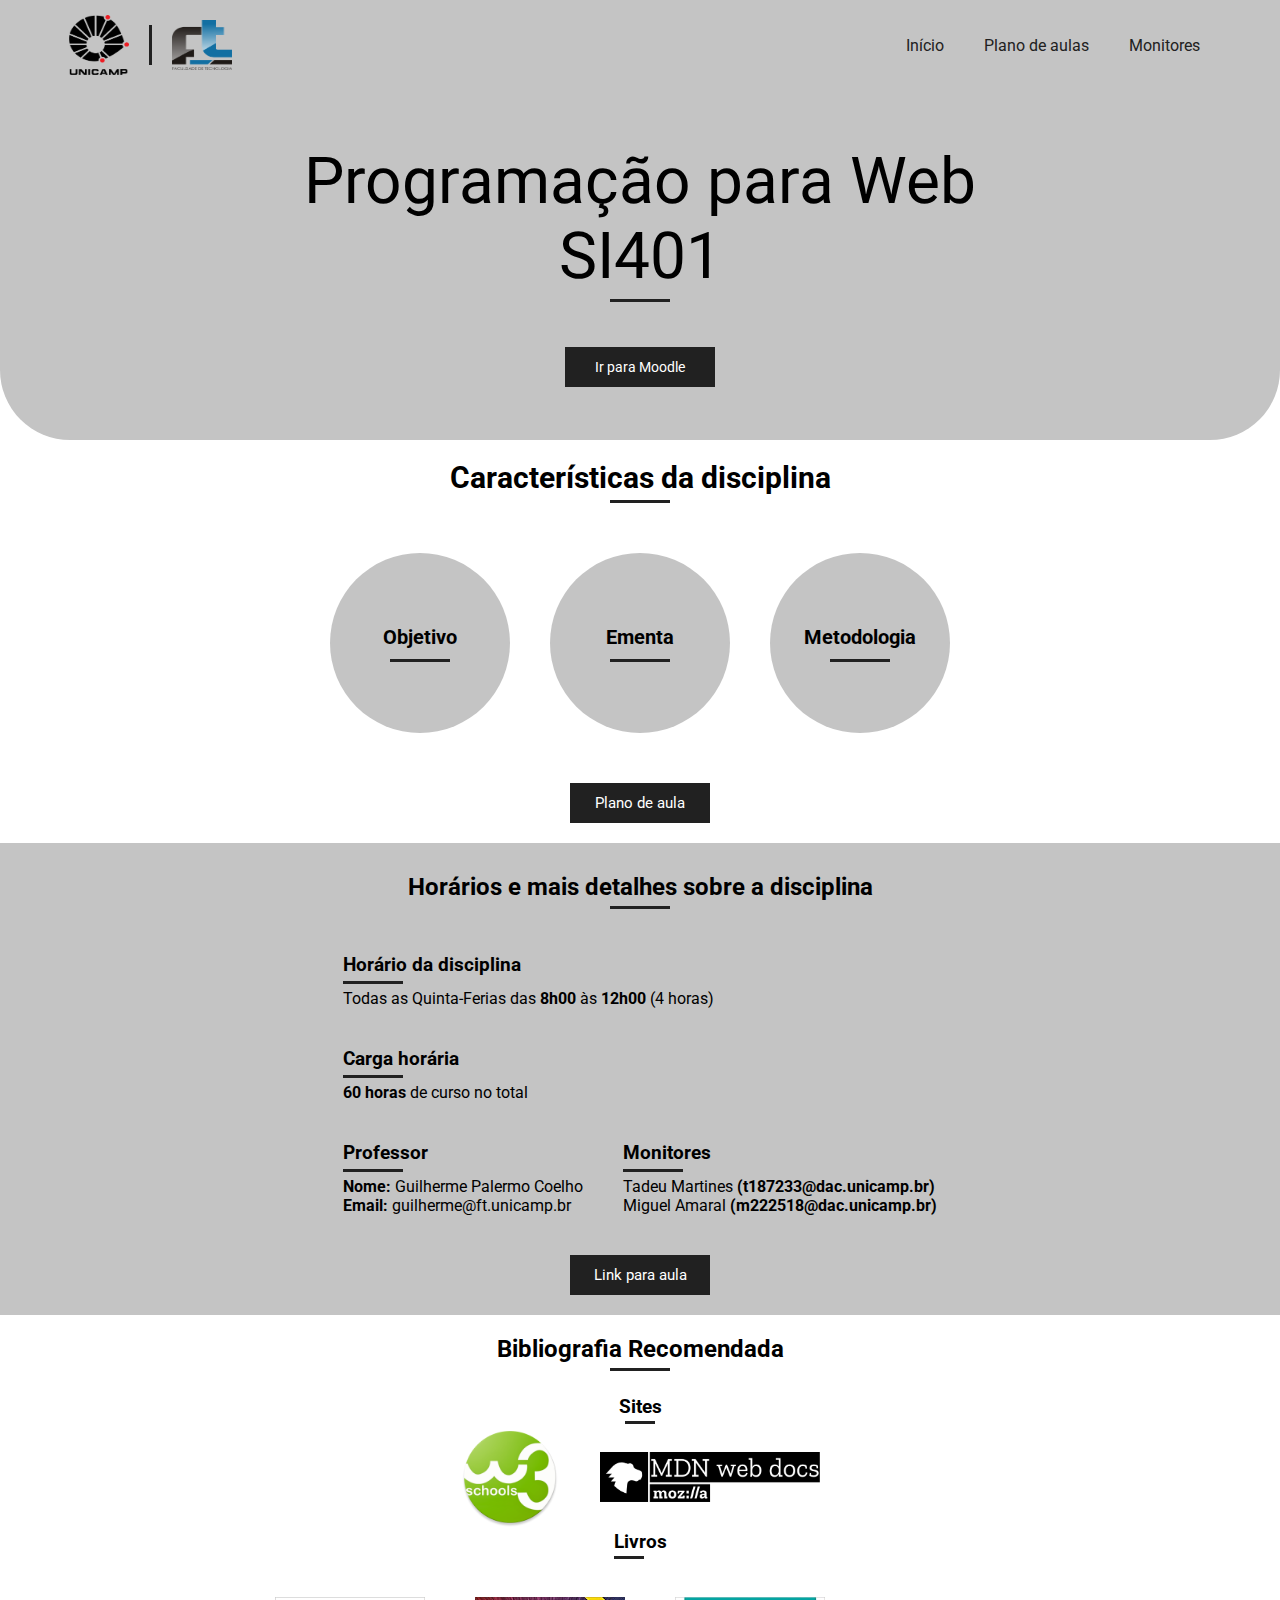
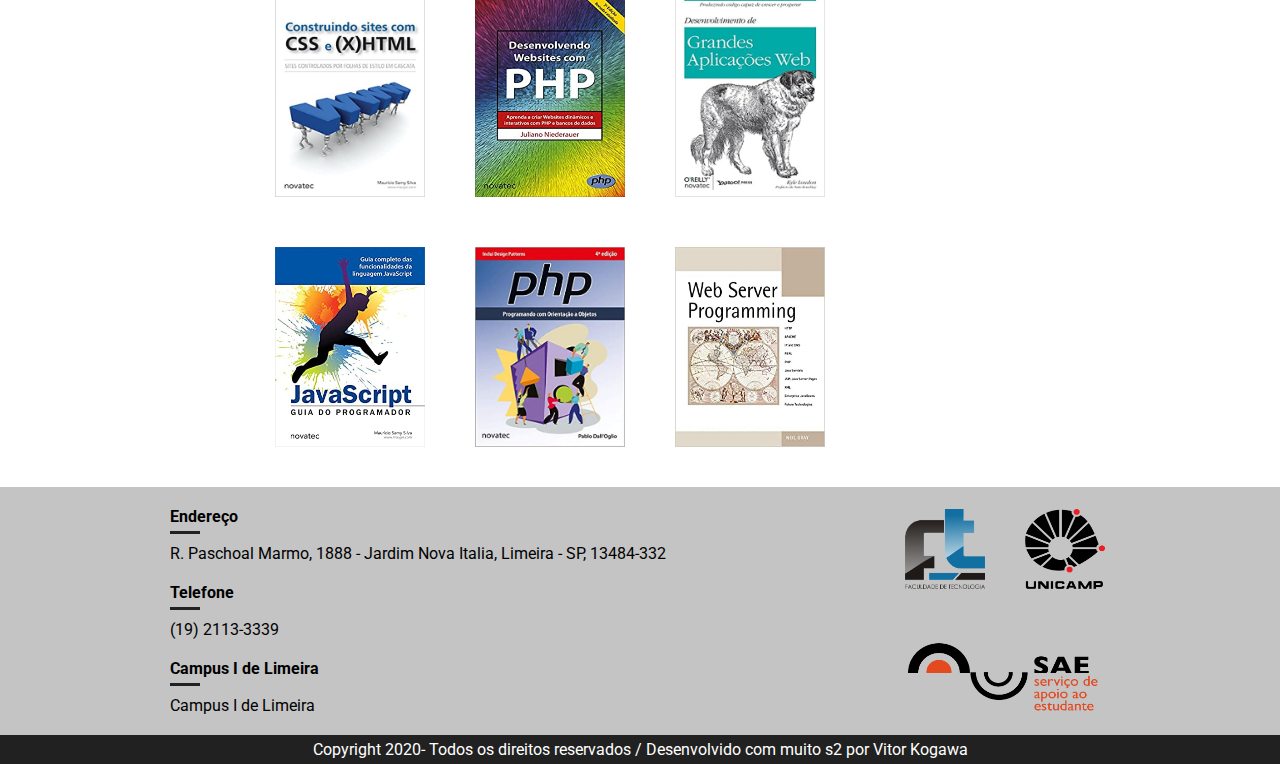
<file: html/index.html>
<!DOCTYPE html>
<html>
<head>
    <meta charset="UTF-8">
    <meta name="viewport" content="width=device-width, initial-scale=1.0">


    <link rel="stylesheet" href="../css/global_style.css" />
    <link rel="stylesheet" href="../css/index/main.css">
    <link rel="stylesheet" href="../css/header.css" />
    <link rel="stylesheet" href="../css/footer.css" />
    <link rel="stylesheet" href="../css/index/modal_topic.css">

    <title>Unicamp | Programação para web - SI401</title>
</head>
<body>
    <!-- HEADE - START -->
    <header>
        <div class="header-bar">
            <div class="logos">
                <img src="../assets/UNICAMP_logo.svg.png" alt="logo_unicamp" id="logo_unicamp">
                <div class="separator-logos"></div>
                <img src="../assets/logo_ft.png" alt="logo_unicamp_ft" id="logo_unicamp_ft">
            </div>
            <nav>
                <ul>
                    <li><a href="./index.html">Início</a></li>
                    <li><a href="./plano_de_ensino.html">Plano de aulas</a></li>
                    <li><a href="./monitores.html">Monitores</a></li>
                </ul>
            </nav>
        </div>
        <div class="header-painel">
            <p>Programação para Web</p>
            <p>SI401</p>
            <div class="separator"></div>
            <button>
                <a href="https://moodle.ggte.unicamp.br/">Ir para Moodle</a>
            </button>
        </div>
    </header>
    <!-- HEADER - END -->

    <!-- MAIN - START -->
    <main>
        <section class="discipline_features">
            <div class="title">
                <p>Características da disciplina</p>
                <div class="separator"></div>
            </div>
            <div id="topic_obj" class="topics">
                <div class="topic">
                    <p>Objetivo</p>
                    <div class="separator"></div>
                </div>
    
                <div id="topic_ementa" class="topic">
                    <p>Ementa</p>
                    <div class="separator"></div>
                </div>
    
                <div id="topic_metodologia" class="topic">
                    <p>Metodologia</p>
                    <div class="separator"></div>
                </div>
            </div>
            <button>
                <a href="#">Plano de aula</a>
            </button>
        </section>

            <!-- MODAL - OBJETIVOS - START -->
    
                <div id="modal_obj" class="modal-objetivos">
                    <h2>Objetivos dessa disciplina</h2>
                    Colocar em perspectiva a programação para Web. Capacitar o aluno a compreender as principais
                    linguagens de marcação e estilo. Capacitar o aluno a compreender e desenvolver scripts para execução em
                    navegadores. Capacitar o aluno a compreender e desenvolver scripts para execução em servidores web.
                    <button id="exit_obj">fechar modal</button>
                </div>

            <!-- MODAL - OBJETIVOS - END!!! -->

            <!-- MODAL - EMENTA - START -->
    
                <div id="modal_ementa" class="modal-ementa">
                    <h2>Ementa dessa disciplina</h2>
                    Elaboração de páginas web. Linguagens de marcação. Folhas de estilo. Javascript. Uso de linguagens de
                    programação para geração dinâmica de páginas web. Uso de servidores web para armazenamento de sites.
                    Atividades práticas de implementação de sistemas baseados nessas linguagens.
                    <button id="exit_ementa">fechar modal</button>
                </div>
        
            <!-- MODAL - EMENTA - END!!! -->

            <!-- MODAL - METODOLOGIA - START -->
    
                <div id="modal_metodologia" class="modal-metodologia">
                    <h2>Metodologia de ensino dessa disciplina</h2>
                    <ol>
                        <li>Aulas em vídeo sobre cada tópico;</li>
                        <li>Plantões para dúvidas no horário de aula (via Google Meet);</li>
                        <li>Exercícios práticos individuais de fixação;</li>
                        <li>Projeto em grupo</li>
                    </ol>
                    <button id="exit_metodologia">fechar modal</button>
                </div>

            <!-- MODAL - METODOLOGIA - END!!! -->


        <section class="discipline_schedules">
            <div class="title">
                <h2>Horários e mais detalhes sobre a disciplina</h2>
                <div class="separator"></div>
            </div>

            <div class="discipline_grid">
                <div class="horario-aula">
                    <div class="subtitle">
                        <h3>Horário da disciplina</h3>
                        <div class="separator"></div>
                    </div>
                    <p>Todas as Quinta-Ferias das <strong>8h00</strong> às <strong>12h00</strong> (4 horas)</p>
                </div>
                <div class="carga-horaria">
                    <div class="subtitle">
                        <h3>Carga horária</h3>
                        <div class="separator"></div>
                    </div>
                    <p><strong>60 horas</strong> de curso no total</p>
                </div>
                <div class="professor">
                    <div class="subtitle">
                        <h3>Professor</h3>
                        <div class="separator"></div>
                    </div>
                    <p><strong>Nome:</strong> Guilherme Palermo Coelho</p>
                    <p><strong>Email: </strong> guilherme@ft.unicamp.br</p>
                </div>
                <div class="monitores">
                    <div class="subtitle">
                        <h3>Monitores</h3>
                        <div class="separator"></div>
                    </div>
                    <p>Tadeu Martines <strong>(t187233@dac.unicamp.br)</strong></p>
                    <p>Miguel Amaral <strong>(m222518@dac.unicamp.br)</strong></p>
                </div>
            </div>

            <button>
                <a href="#!">Link para aula</a>
            </button>
        </section>

        <section class="bibliografia">
            <div class="title">
                <h2>Bibliografia Recomendada</h2>
                <div class="separator"></div>
            </div>
            <div class="sites">
                <div class="subtitle">
                    <h3>Sites</h3>
                    <div class="separator-sm"></div>
                </div>

                <div class="sites-painel">
                    <a href="https://www.w3schools.com/">
                        <img 
                            src="../assets/bibliografia/sites/w3s.png" 
                            alt="logo_w3s" 
                            class="w3s"
                        />
                    </a>
                    <a href="https://developer.mozilla.org/pt-BR/">                        
                        <img 
                            src="../assets/bibliografia/sites/mdn_developer_docs.png" 
                            alt="logo_mdn" 
                            class="mdn"
                        />
                    </a>
                </div>
            </div>

            <div class="books">
                <div class="subtitle">
                    <h3>Livros</h3>
                    <div class="separator-sm"></div>  
                </div>

                <div class="books-painel">
                    <img src="../assets/bibliografia/livros/construindo_sites_com_css_e_xhtml_novatec.jpg" alt="img">
                    <img src="../assets/bibliografia/livros/desenvolvendo_websites_com_php.jpg" alt="img">
                    <img src="../assets/bibliografia/livros/desenvolvimento_de_grandes_aplicacoes_web.jpg" alt="img">
                    <img src="../assets/bibliografia/livros/javascript_guia_do_programador.jpg" alt="img">
                    <img src="../assets/bibliografia/livros/php_orientado_a_objetos.jpg" alt="img">
                    <img src="../assets/bibliografia/livros/web_server_programming.jpg" alt="img">
                </div>
            </div>  
        </section>
    </main>

    <!-- MAIN - END -->

    <!-- FOOTER - START -->

    <footer>
        <div class="footer-data">
            <div class="subtitle">
                <p><strong>Endereço</strong></p>
                <div class="separator-sm"></div>
                <p>R. Paschoal Marmo, 1888 - Jardim Nova Italia, Limeira - SP, 13484-332</p>
            </div>
            <div class="subtitle">
                <p><strong>Telefone</strong></p>
                <div class="separator-sm"></div>
                <p>(19) 2113-3339</p>
            </div>
            <div class="subtitle">
                <p><strong>Campus I de Limeira</strong></p>
                <div class="separator-sm"></div>
                <p>Campus I de Limeira</p>
            </div>
        </div>
        <div class="footer-logo">
            <img src="../assets/logo_ft.png" class="logo-unicamp-ft" alt="logo_faculdade_de_tecnologia_da_unicamp">
            <img src="../assets/UNICAMP_logo.svg.png" class="logo-unicamp" alt="logo_unicamp">
            <img src="../assets/logo_sae.png" class="unicamp-sae" alt="logo_unicamp_sae">
        </div>
    </footer>
    <div class="copy">
        <p>Copyright  2020-  Todos os direitos reservados / Desenvolvido com muito s2 por Vitor Kogawa</p>
    </div>

    <!-- FOOTER - STOP -->
</body>

<script>
    //tópicos da disciplina
    const topic_obj = document.getElementById('topic_obj')
    const topic_ementa = document.getElementById('topic_ementa')
    const topic_metodologia = document.getElementById('topic_metodologia')

    //modais de cada tópico
    const modal_obj = document.getElementById('modal_obj')
    const modal_ementa = document.getElementById('modal_ementa')
    const modal_metodologia = document.getElementById('modal_metodologia')

    //botões para fechar os modais
    const exit_obj = document.getElementById('exit_obj')
    const exit_ementa = document.getElementById('exit_ementa')
    const exit_metodologia = document.getElementById('exit_metodologia')

    //EVENTO DE CLICK PARA O TÓPICO DE OBJETIVOS    
    topic_obj.addEventListener("click", () => {
        modal_obj.style.opacity = "1"
        modal_obj.style.visibility = "visible"
    })  

    exit_obj.addEventListener("click", () =>{
        modal_obj.style.opacity = "0"
        modal_obj.style.visibility = "hidden"
    })
    
    //EVENTO DE CLICK PARA O TÓPICO DE EMENTA
    topic_ementa.addEventListener("click", () => {
        modal_ementa.style.opacity = "1"
        modal_ementa.style.visibility = "visible"
    })  

    exit_ementa.addEventListener("click", () =>{
        modal_ementa.style.opacity = "0"
        modal_ementa.style.visibility = "hidden"
    })
    
    //EVENTO DE CLICK PARA O TÓPICO DE METODOLOGIA
    topic_metodologia.addEventListener("click", () => {
        modal_metodologia.style.opacity = "1"
        modal_metodologia.style.visibility = "visible"
    })  

    exit_metodologia.addEventListener("click", () =>{
        modal_metodologia.style.opacity = "0"
        modal_metodologia.style.visibility = "hidden"
    })
</script>
</html>
</file>
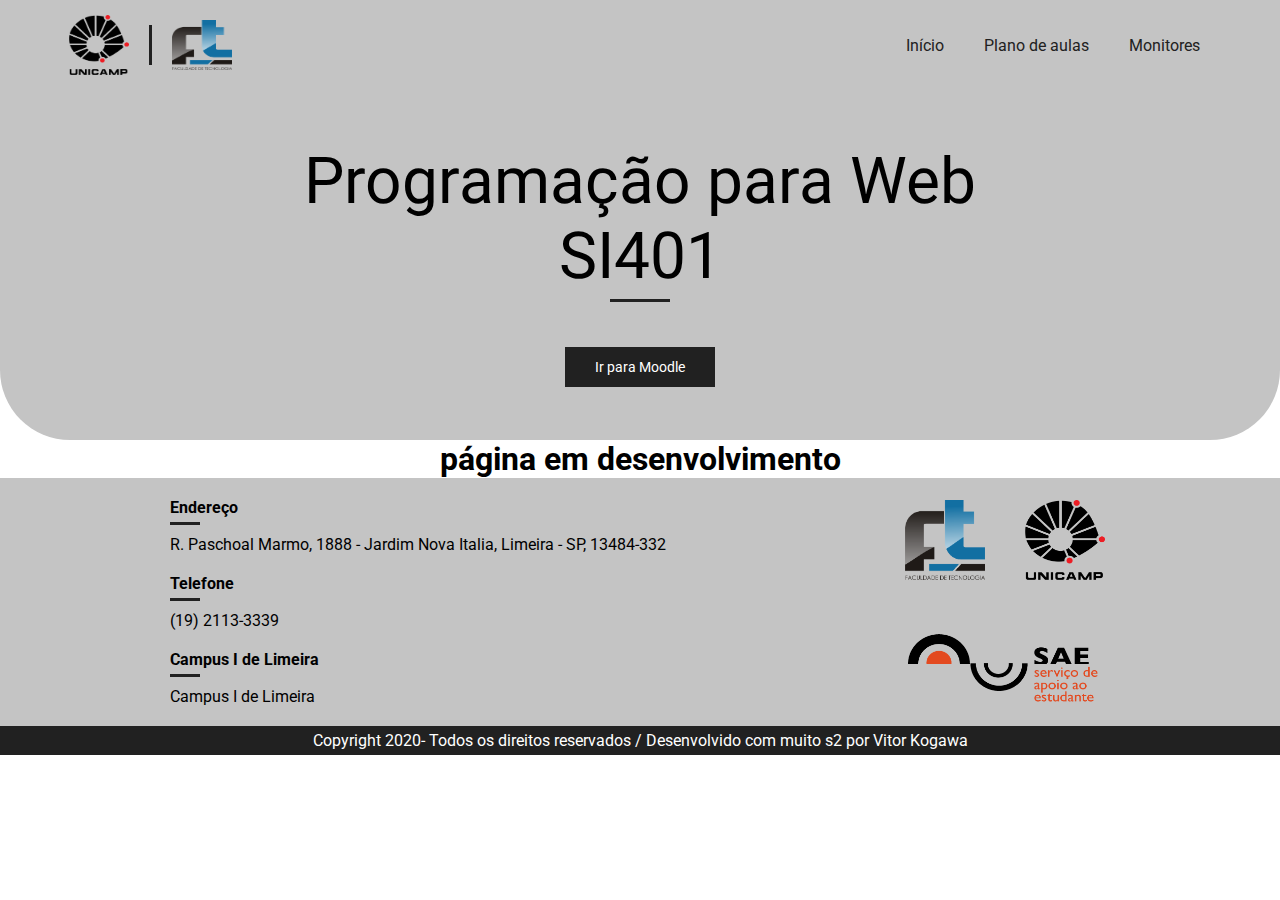
<file: html/monitores.html>
<!DOCTYPE html>
<html>
<head>
    <meta charset="UTF-8">
    <meta name="viewport" content="width=device-width, initial-scale=1.0">


    <link rel="stylesheet" href="../css/global_style.css" />
    <link rel="stylesheet" href="../css/index/main.css">
    <link rel="stylesheet" href="../css/header.css" />
    <link rel="stylesheet" href="../css/footer.css" />
    <link rel="stylesheet" href="../css/index/modal_topic.css">

    <title>Unicamp | Programação para web - SI401</title>
</head>
<body>
    <!-- HEADE - START -->
    <header>
        <div class="header-bar">
            <div class="logos">
                <img src="../assets/UNICAMP_logo.svg.png" alt="logo_unicamp" id="logo_unicamp">
                <div class="separator-logos"></div>
                <img src="../assets/logo_ft.png" alt="logo_unicamp_ft" id="logo_unicamp_ft">
            </div>
            <nav>
                <ul>
                    <li><a href="./index.html">Início</a></li>
                    <li><a href="./plano_de_ensino.html">Plano de aulas</a></li>
                    <li><a href="#">Monitores</a></li>
                </ul>
            </nav>
        </div>
        <div class="header-painel">
            <p>Programação para Web</p>
            <p>SI401</p>
            <div class="separator"></div>
            <button>
                <a href="https://moodle.ggte.unicamp.br/">Ir para Moodle</a>
            </button>
        </div>
    </header>
    <!-- HEADER - END -->

    <!-- MAIN - START -->
    <main>
        <h1>página em desenvolvimento</h1>
    </main>

    <!-- MAIN - END -->

    <!-- FOOTER - START -->

    <footer>
        <div class="footer-data">
            <div class="subtitle">
                <p><strong>Endereço</strong></p>
                <div class="separator-sm"></div>
                <p>R. Paschoal Marmo, 1888 - Jardim Nova Italia, Limeira - SP, 13484-332</p>
            </div>
            <div class="subtitle">
                <p><strong>Telefone</strong></p>
                <div class="separator-sm"></div>
                <p>(19) 2113-3339</p>
            </div>
            <div class="subtitle">
                <p><strong>Campus I de Limeira</strong></p>
                <div class="separator-sm"></div>
                <p>Campus I de Limeira</p>
            </div>
        </div>
        <div class="footer-logo">
            <img src="../assets/logo_ft.png" class="logo-unicamp-ft" alt="logo_faculdade_de_tecnologia_da_unicamp">
            <img src="../assets/UNICAMP_logo.svg.png" class="logo-unicamp" alt="logo_unicamp">
            <img src="../assets/logo_sae.png" class="unicamp-sae" alt="logo_unicamp_sae">
        </div>
    </footer>
    <div class="copy">
        <p>Copyright  2020-  Todos os direitos reservados / Desenvolvido com muito s2 por Vitor Kogawa</p>
    </div>

    <!-- FOOTER - STOP -->
</body>
</html>
</file>
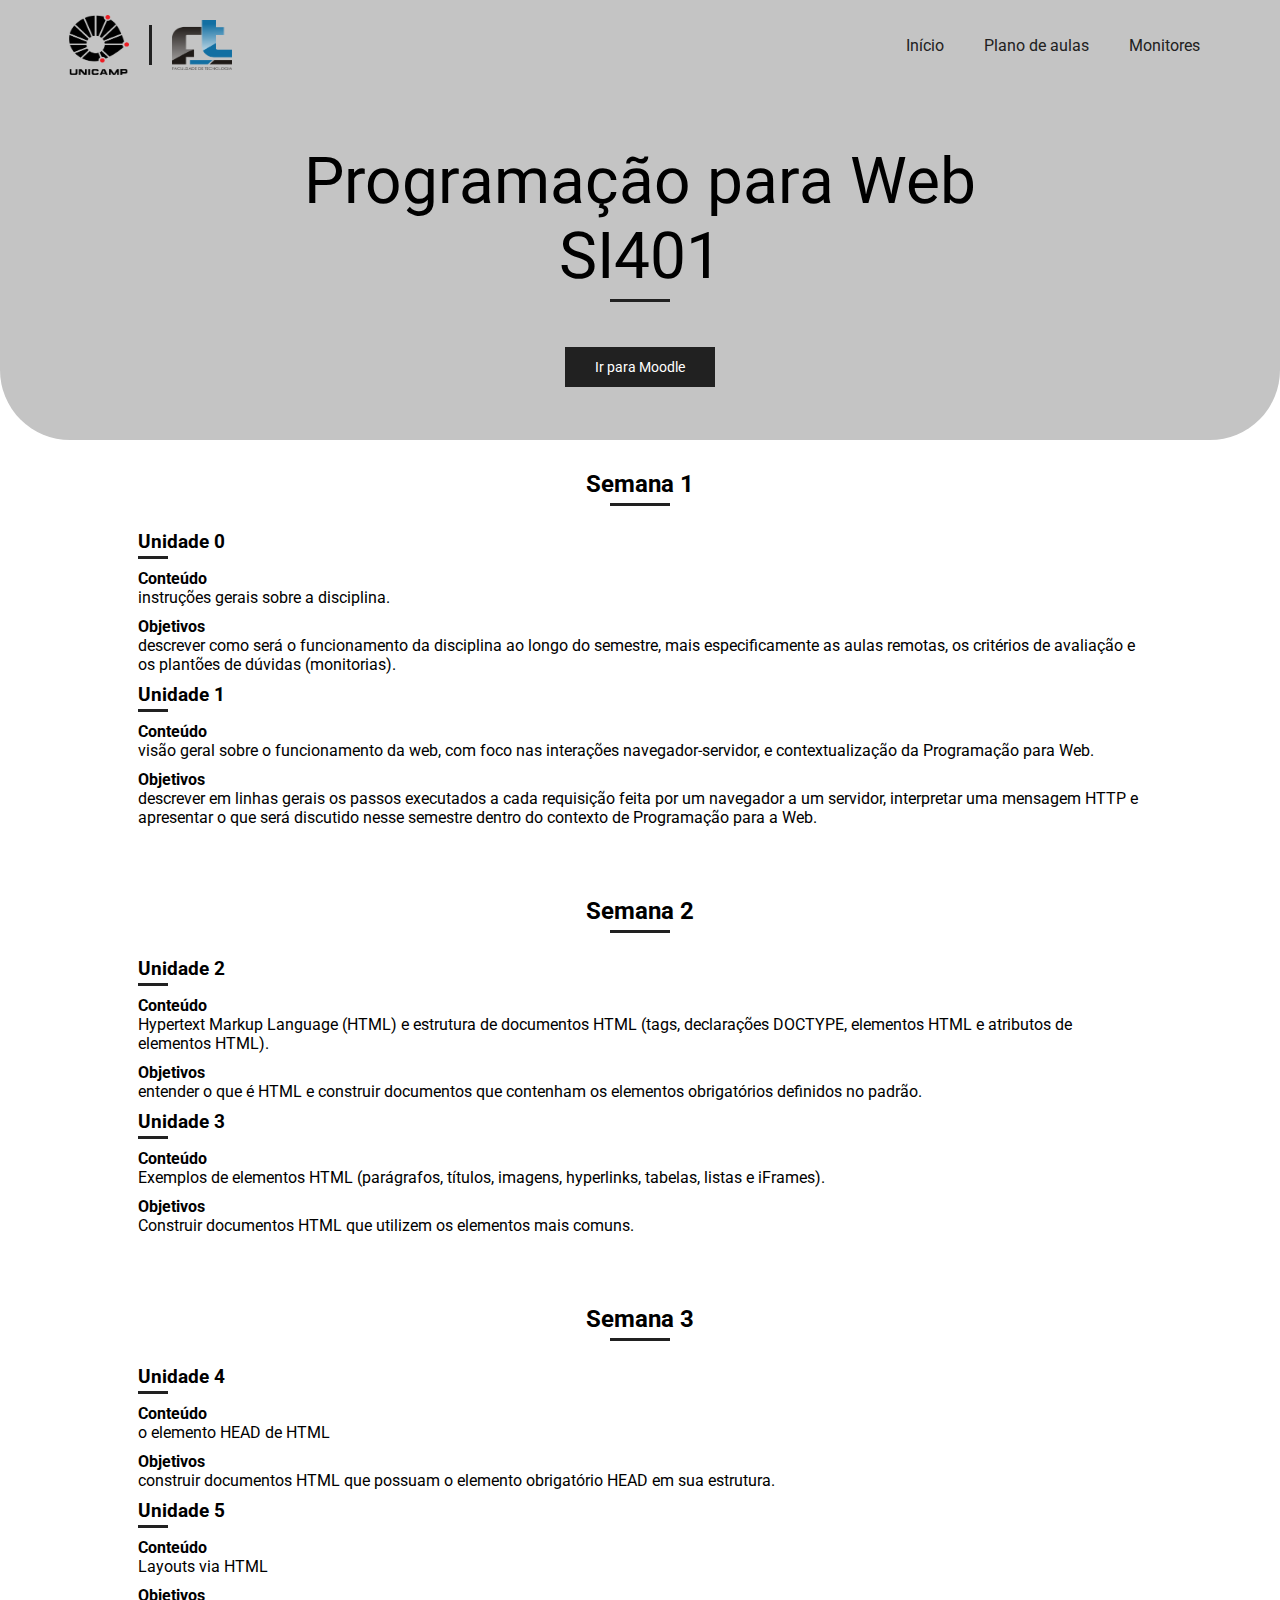
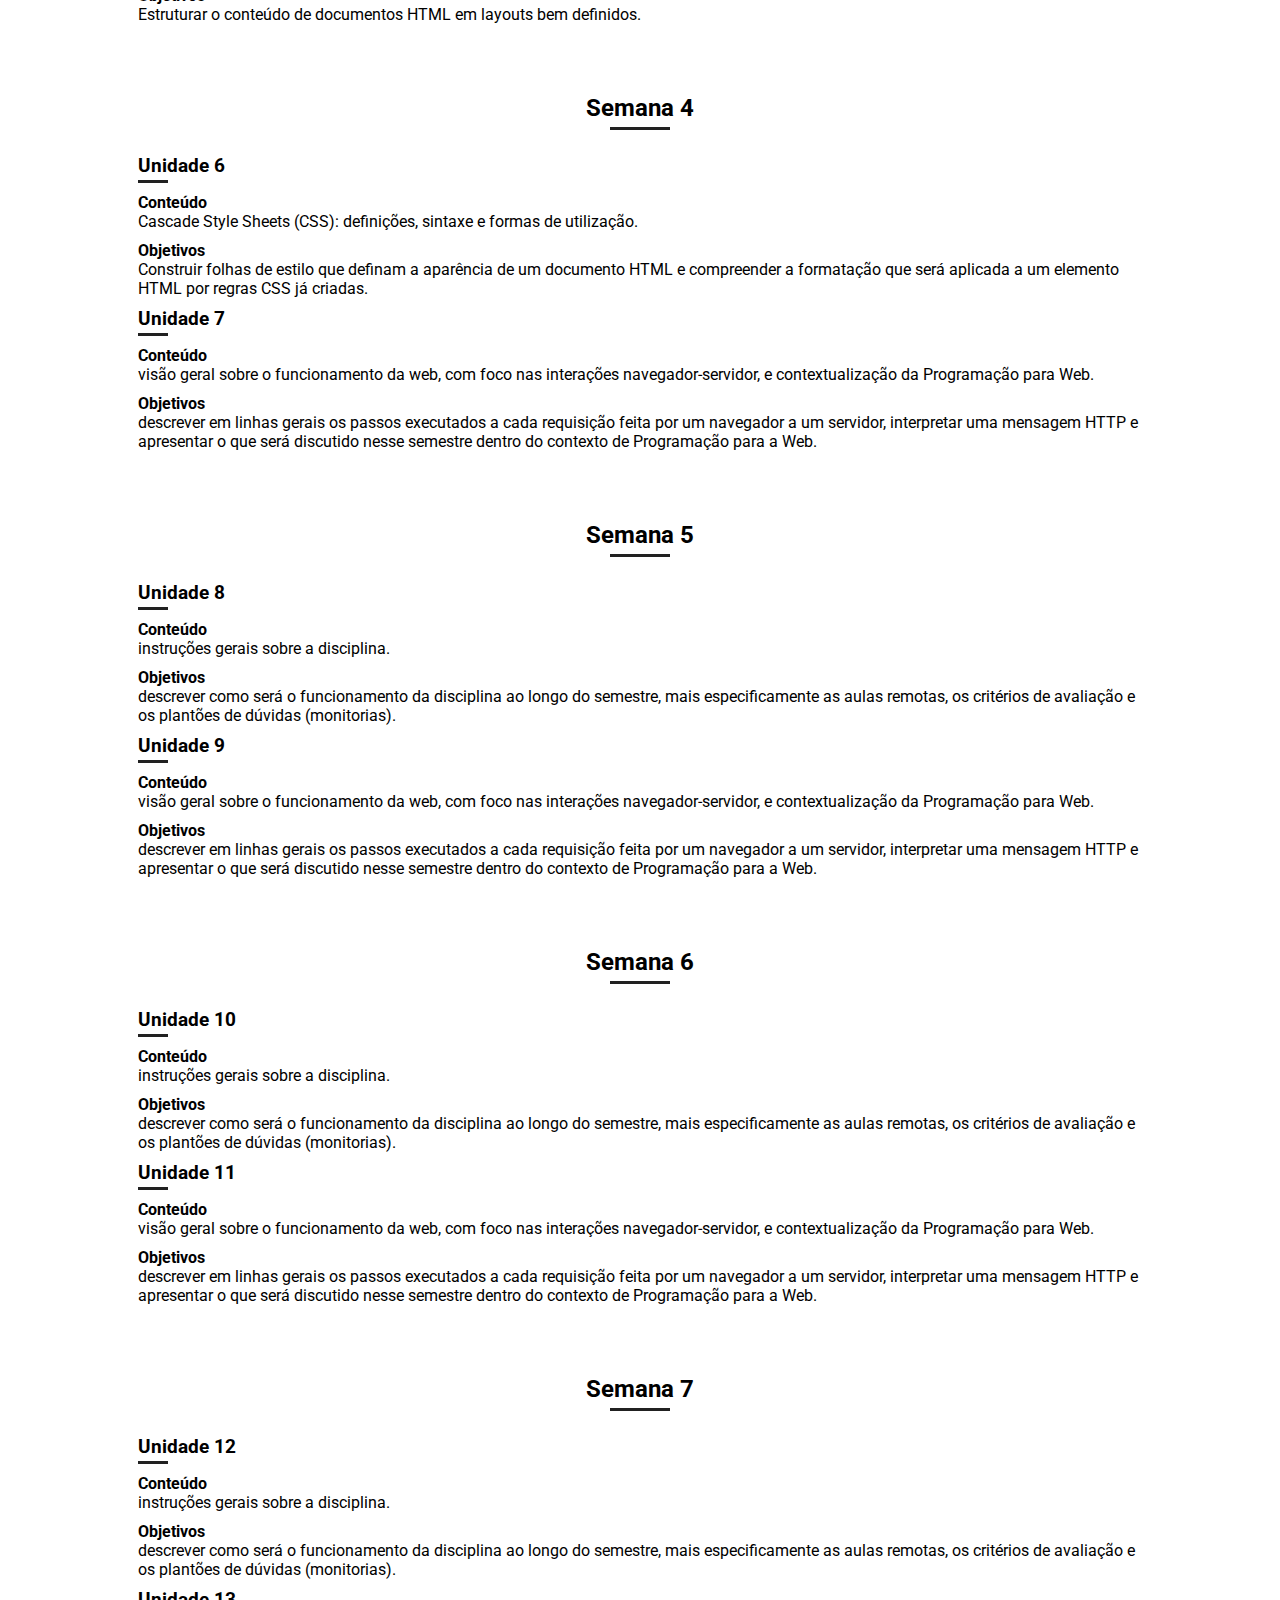
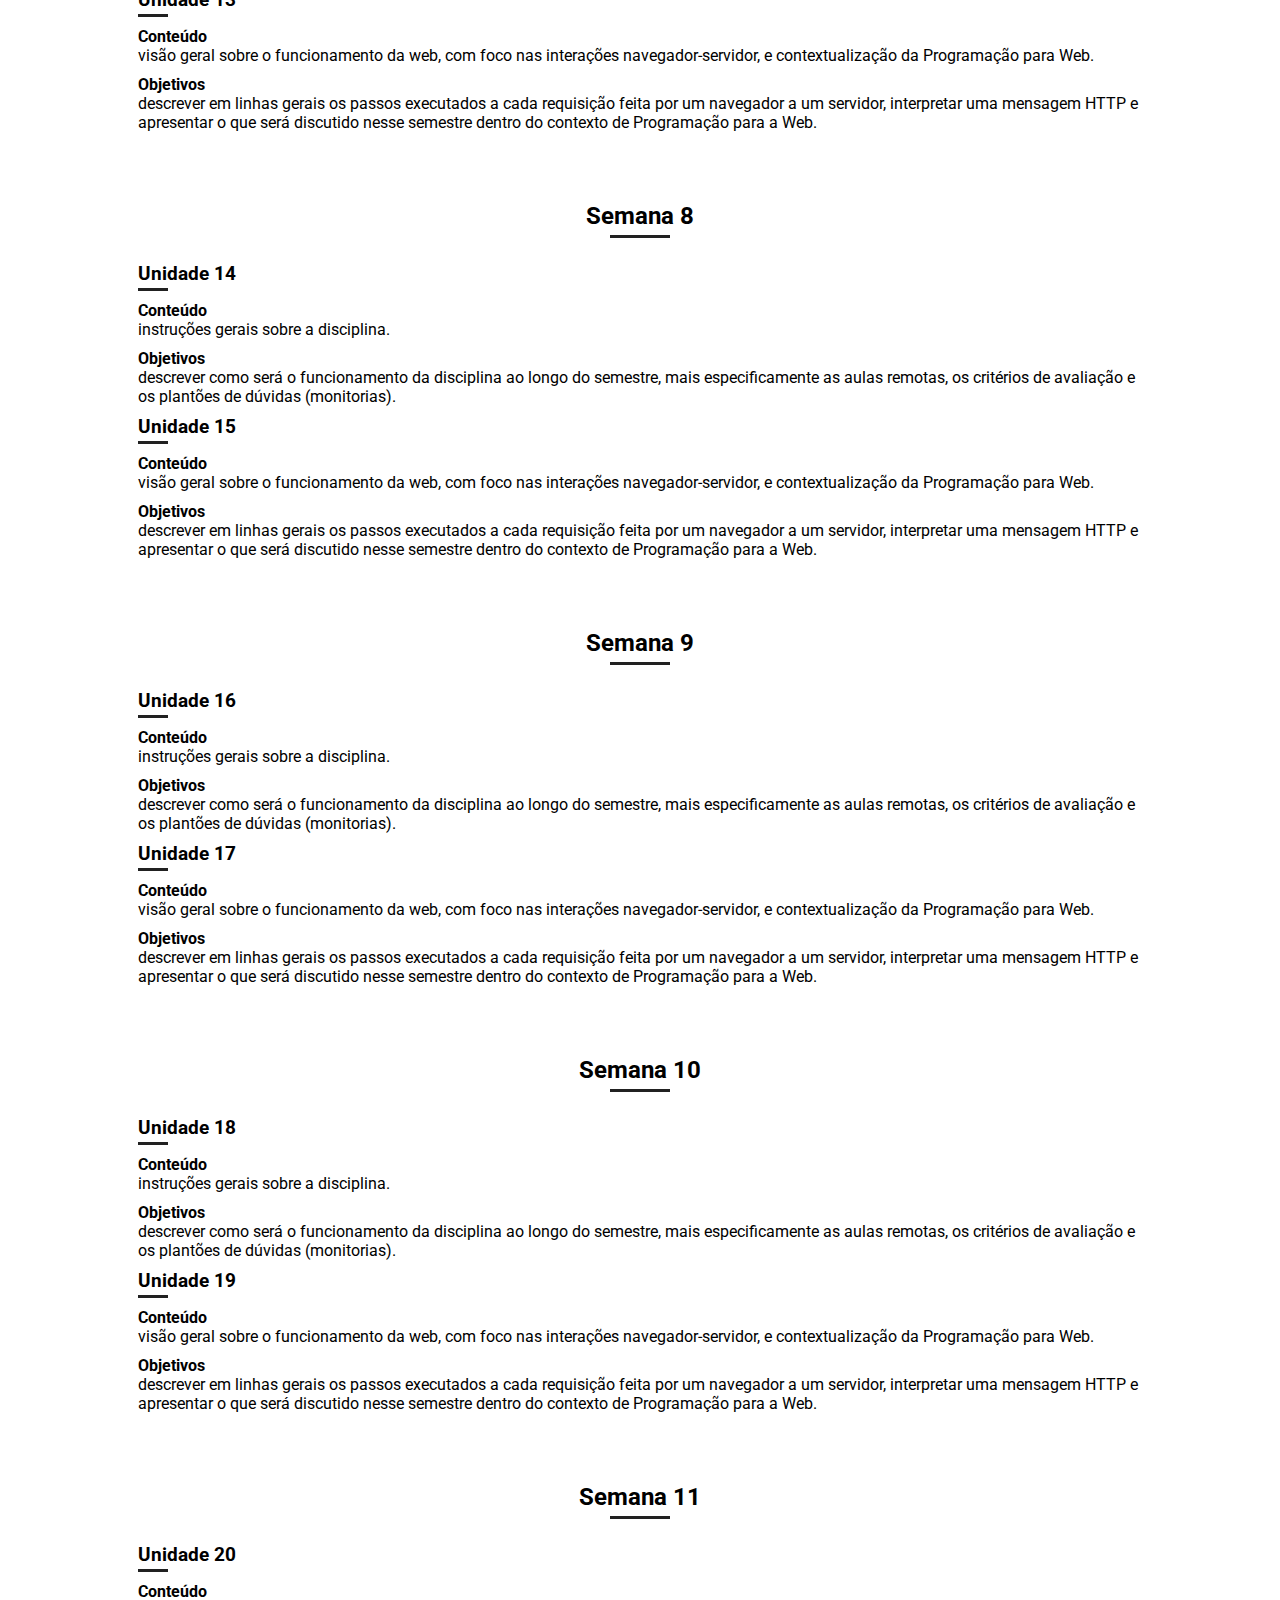
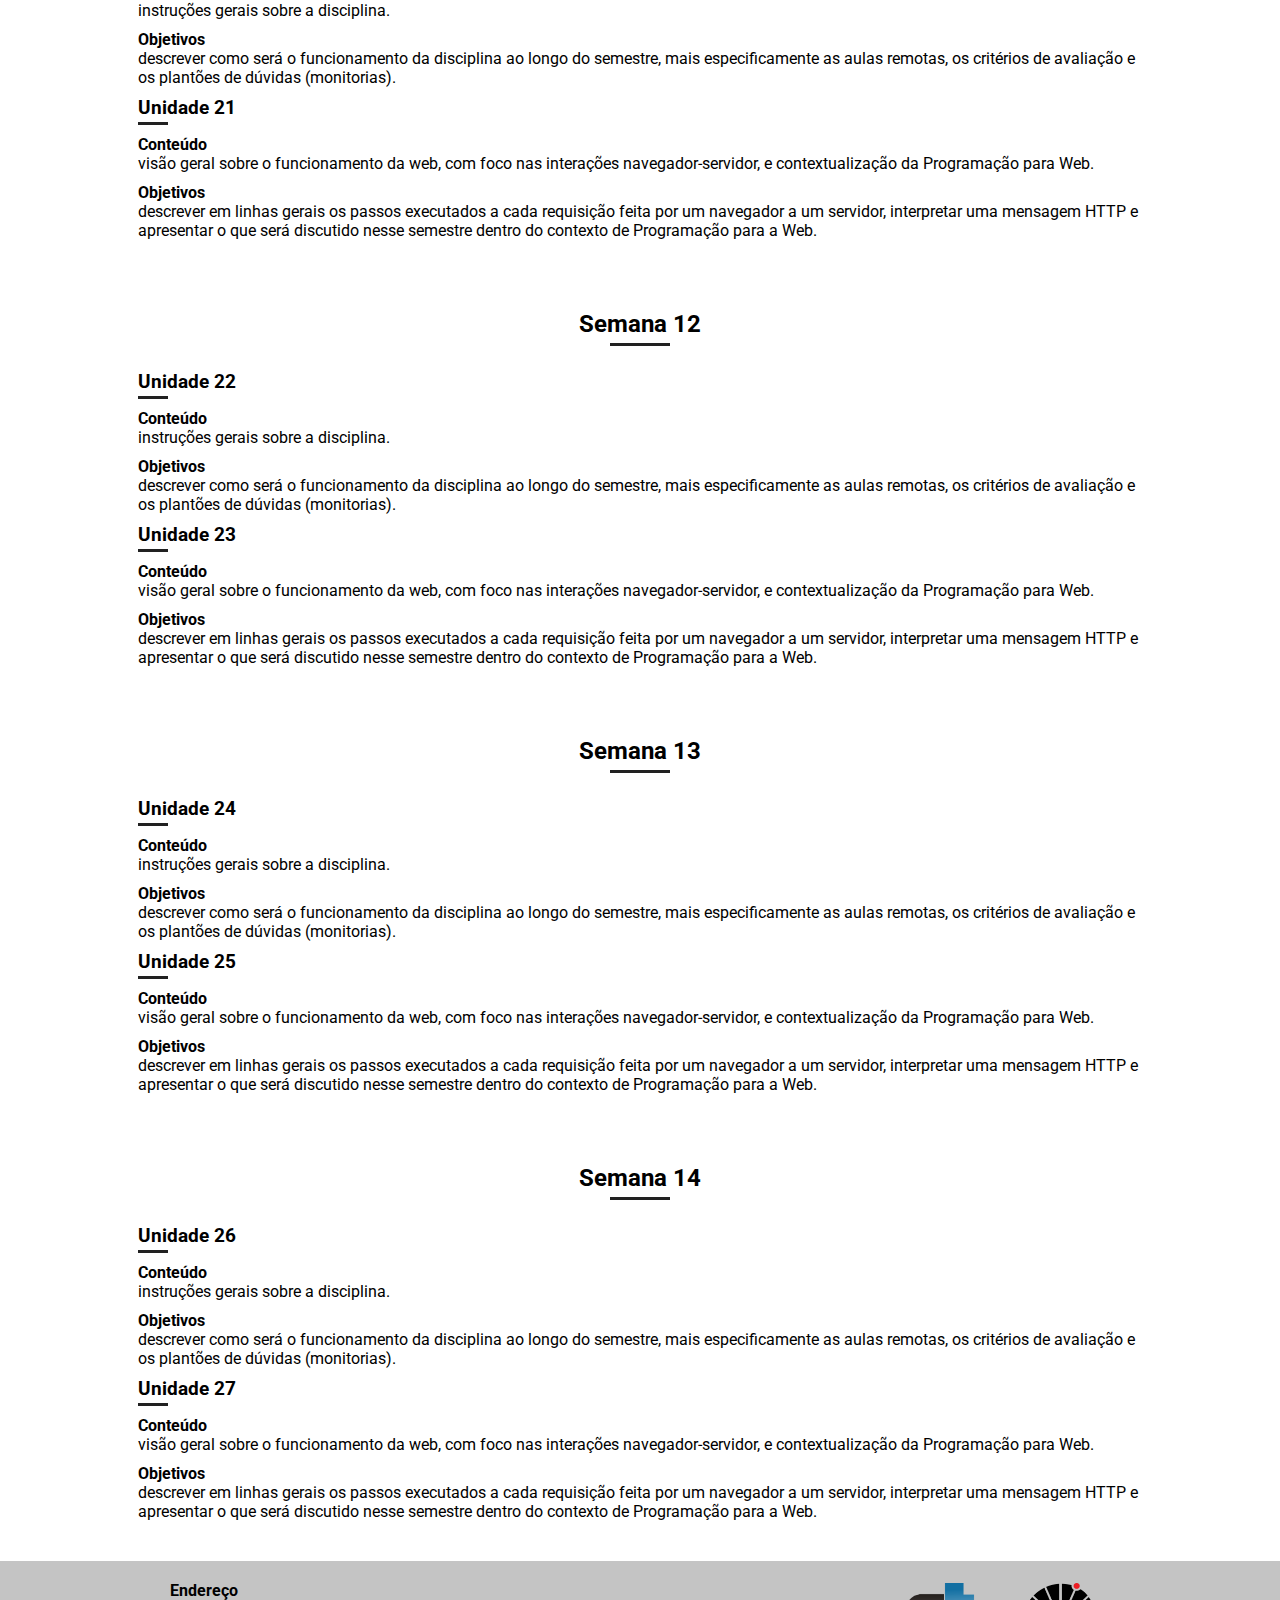
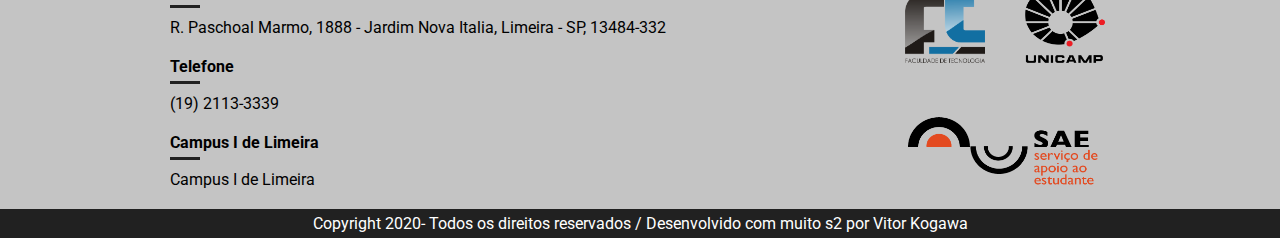
<file: html/plano_de_ensino.html>
<!DOCTYPE html>
<html>
<head>
    <meta charset="UTF-8">
    <meta name="viewport" content="width=device-width, initial-scale=1.0">


    <link rel="stylesheet" href="../css/global_style.css" />
    <link rel="stylesheet" href="../css/header.css" />
    <link rel="stylesheet" href="../css/plano_de_ensino/main.css">
    <link rel="stylesheet" href="../css/footer.css" />
    <link rel="stylesheet" href="../css/index/modal_topic.css">

    <title>Unicamp | Programação para web - SI401</title>
</head>
<body>
    <!-- HEADE - START -->
    <header>
        <div class="header-bar">
            <div class="logos">
                <img src="../assets/UNICAMP_logo.svg.png" alt="logo_unicamp" id="logo_unicamp">
                <div class="separator-logos"></div>
                <img src="../assets/logo_ft.png" alt="logo_unicamp_ft" id="logo_unicamp_ft">
            </div>
            <nav>
                <ul>
                    <li><a href="./index.html">Início</a></li>
                    <li><a href="./plano_de_ensino.html">Plano de aulas</a></li>
                    <li><a href="./monitores.html">Monitores</a></li>
                </ul>
            </nav>
        </div>
        <div class="header-painel">
            <p>Programação para Web</p>
            <p>SI401</p>
            <div class="separator"></div>
            <button>
                <a href="">Ir para Moodle</a>
            </button>
        </div>
    </header>
    <!-- HEADER - END -->

    <!-- MAIN - START -->
    <main>

        <div class="week">
            <div class="title">
                <h2>Semana 1</h2>
                <div class="separator"></div>
            </div>
            <div class="unity">
                <div class="subtitle">
                    <h3>Unidade 0</h3>
                    <div class="separator-sm"></div>
                </div>
                <div class="content">
                    <p><strong>Conteúdo</strong></p>
                    <p>instruções gerais sobre a disciplina.</p>
                </div>
                <div class="goals">
                    <p><strong>Objetivos</strong></p>
                    <p>descrever como será o funcionamento da disciplina ao longo do
                        semestre, mais especificamente as aulas remotas, os critérios de avaliação e os
                        plantões de dúvidas (monitorias).</p>
                </div>
            </div>

            <div class="unity">
                <div class="subtitle">
                    <h3>Unidade 1</h3>
                    <div class="separator-sm"></div>
                </div>
                <div class="content">
                    <p><strong>Conteúdo</strong></p>
                    <p>visão geral sobre o funcionamento da web, com foco nas interações
                        navegador-servidor, e contextualização da Programação para Web.</p>
                </div>
                <div class="goals">
                    <p><strong>Objetivos</strong></p>
                    <p>descrever em linhas gerais os passos executados a cada requisição feita
                        por um navegador a um servidor, interpretar uma mensagem HTTP e apresentar o
                        que será discutido nesse semestre dentro do contexto de Programação para a
                        Web.</p>
                </div>
            </div>
        </div>

        <div class="week">
            <div class="title">
                <h2>Semana 2</h2>
                <div class="separator"></div>
            </div>
            <div class="unity">
                <div class="subtitle">
                    <h3>Unidade 2</h3>
                    <div class="separator-sm"></div>
                </div>
                <div class="content">
                    <p><strong>Conteúdo</strong></p>
                    <p> Hypertext Markup Language (HTML) e estrutura de documentos HTML
                        (tags, declarações DOCTYPE, elementos HTML e atributos de elementos HTML).</p>
                </div>
                <div class="goals">
                    <p><strong>Objetivos</strong></p>
                    <p>entender o que é HTML e construir documentos que contenham os
                        elementos obrigatórios definidos no padrão.</p>
                </div>
            </div>

            <div class="unity">
                <div class="subtitle">
                    <h3>Unidade 3</h3>
                    <div class="separator-sm"></div>
                </div>
                <div class="content">
                    <p><strong>Conteúdo</strong></p>
                    <p>Exemplos de elementos HTML (parágrafos, títulos, imagens, hyperlinks,
                        tabelas, listas e iFrames).</p>
                </div>
                <div class="goals">
                    <p><strong>Objetivos</strong></p>
                    <p>Construir documentos HTML que utilizem os elementos mais comuns.</p>
                </div>
            </div>
        </div>

        <div class="week">
            <div class="title">
                <h2>Semana 3</h2>
                <div class="separator"></div>
            </div>
            <div class="unity">
                <div class="subtitle">
                    <h3>Unidade 4</h3>
                    <div class="separator-sm"></div>
                </div>
                <div class="content">
                    <p><strong>Conteúdo</strong></p>
                    <p>o elemento HEAD de HTML</p>
                </div>
                <div class="goals">
                    <p><strong>Objetivos</strong></p>
                    <p> construir documentos HTML que possuam o elemento obrigatório HEAD
                        em sua estrutura.</p>
                </div>
            </div>

            <div class="unity">
                <div class="subtitle">
                    <h3>Unidade 5</h3>
                    <div class="separator-sm"></div>
                </div>
                <div class="content">
                    <p><strong>Conteúdo</strong></p>
                    <p>Layouts via HTML</p>
                </div>
                <div class="goals">
                    <p><strong>Objetivos</strong></p>
                    <p>Estruturar o conteúdo de documentos HTML em layouts bem definidos.</p>
                </div>
            </div>
        </div>

        <div class="week">
            <div class="title">
                <h2>Semana 4</h2>
                <div class="separator"></div>
            </div>
            <div class="unity">
                <div class="subtitle">
                    <h3>Unidade 6</h3>
                    <div class="separator-sm"></div>
                </div>
                <div class="content">
                    <p><strong>Conteúdo</strong></p>
                    <p>Cascade Style Sheets (CSS): definições, sintaxe e formas de utilização.</p>
                </div>
                <div class="goals">
                    <p><strong>Objetivos</strong></p>
                    <p>Construir folhas de estilo que definam a aparência de um documento
                        HTML e compreender a formatação que será aplicada a um elemento HTML por
                        regras CSS já criadas.</p>
                </div>
            </div>

            <div class="unity">
                <div class="subtitle">
                    <h3>Unidade 7</h3>
                    <div class="separator-sm"></div>
                </div>
                <div class="content">
                    <p><strong>Conteúdo</strong></p>
                    <p>visão geral sobre o funcionamento da web, com foco nas interações
                        navegador-servidor, e contextualização da Programação para Web.</p>
                </div>
                <div class="goals">
                    <p><strong>Objetivos</strong></p>
                    <p>descrever em linhas gerais os passos executados a cada requisição feita
                        por um navegador a um servidor, interpretar uma mensagem HTTP e apresentar o
                        que será discutido nesse semestre dentro do contexto de Programação para a
                        Web.</p>
                </div>
            </div>
        </div>

        <div class="week">
            <div class="title">
                <h2>Semana 5</h2>
                <div class="separator"></div>
            </div>
            <div class="unity">
                <div class="subtitle">
                    <h3>Unidade 8</h3>
                    <div class="separator-sm"></div>
                </div>
                <div class="content">
                    <p><strong>Conteúdo</strong></p>
                    <p>instruções gerais sobre a disciplina.</p>
                </div>
                <div class="goals">
                    <p><strong>Objetivos</strong></p>
                    <p>descrever como será o funcionamento da disciplina ao longo do
                        semestre, mais especificamente as aulas remotas, os critérios de avaliação e os
                        plantões de dúvidas (monitorias).</p>
                </div>
            </div>

            <div class="unity">
                <div class="subtitle">
                    <h3>Unidade 9</h3>
                    <div class="separator-sm"></div>
                </div>
                <div class="content">
                    <p><strong>Conteúdo</strong></p>
                    <p>visão geral sobre o funcionamento da web, com foco nas interações
                        navegador-servidor, e contextualização da Programação para Web.</p>
                </div>
                <div class="goals">
                    <p><strong>Objetivos</strong></p>
                    <p>descrever em linhas gerais os passos executados a cada requisição feita
                        por um navegador a um servidor, interpretar uma mensagem HTTP e apresentar o
                        que será discutido nesse semestre dentro do contexto de Programação para a
                        Web.</p>
                </div>
            </div>
        </div>

        <div class="week">
            <div class="title">
                <h2>Semana 6</h2>
                <div class="separator"></div>
            </div>
            <div class="unity">
                <div class="subtitle">
                    <h3>Unidade 10</h3>
                    <div class="separator-sm"></div>
                </div>
                <div class="content">
                    <p><strong>Conteúdo</strong></p>
                    <p>instruções gerais sobre a disciplina.</p>
                </div>
                <div class="goals">
                    <p><strong>Objetivos</strong></p>
                    <p>descrever como será o funcionamento da disciplina ao longo do
                        semestre, mais especificamente as aulas remotas, os critérios de avaliação e os
                        plantões de dúvidas (monitorias).</p>
                </div>
            </div>

            <div class="unity">
                <div class="subtitle">
                    <h3>Unidade 11</h3>
                    <div class="separator-sm"></div>
                </div>
                <div class="content">
                    <p><strong>Conteúdo</strong></p>
                    <p>visão geral sobre o funcionamento da web, com foco nas interações
                        navegador-servidor, e contextualização da Programação para Web.</p>
                </div>
                <div class="goals">
                    <p><strong>Objetivos</strong></p>
                    <p>descrever em linhas gerais os passos executados a cada requisição feita
                        por um navegador a um servidor, interpretar uma mensagem HTTP e apresentar o
                        que será discutido nesse semestre dentro do contexto de Programação para a
                        Web.</p>
                </div>
            </div>
        </div>

        <div class="week">
            <div class="title">
                <h2>Semana 7</h2>
                <div class="separator"></div>
            </div>
            <div class="unity">
                <div class="subtitle">
                    <h3>Unidade 12</h3>
                    <div class="separator-sm"></div>
                </div>
                <div class="content">
                    <p><strong>Conteúdo</strong></p>
                    <p>instruções gerais sobre a disciplina.</p>
                </div>
                <div class="goals">
                    <p><strong>Objetivos</strong></p>
                    <p>descrever como será o funcionamento da disciplina ao longo do
                        semestre, mais especificamente as aulas remotas, os critérios de avaliação e os
                        plantões de dúvidas (monitorias).</p>
                </div>
            </div>

            <div class="unity">
                <div class="subtitle">
                    <h3>Unidade 13</h3>
                    <div class="separator-sm"></div>
                </div>
                <div class="content">
                    <p><strong>Conteúdo</strong></p>
                    <p>visão geral sobre o funcionamento da web, com foco nas interações
                        navegador-servidor, e contextualização da Programação para Web.</p>
                </div>
                <div class="goals">
                    <p><strong>Objetivos</strong></p>
                    <p>descrever em linhas gerais os passos executados a cada requisição feita
                        por um navegador a um servidor, interpretar uma mensagem HTTP e apresentar o
                        que será discutido nesse semestre dentro do contexto de Programação para a
                        Web.</p>
                </div>
            </div>
        </div>

        <div class="week">
            <div class="title">
                <h2>Semana 8</h2>
                <div class="separator"></div>
            </div>
            <div class="unity">
                <div class="subtitle">
                    <h3>Unidade 14</h3>
                    <div class="separator-sm"></div>
                </div>
                <div class="content">
                    <p><strong>Conteúdo</strong></p>
                    <p>instruções gerais sobre a disciplina.</p>
                </div>
                <div class="goals">
                    <p><strong>Objetivos</strong></p>
                    <p>descrever como será o funcionamento da disciplina ao longo do
                        semestre, mais especificamente as aulas remotas, os critérios de avaliação e os
                        plantões de dúvidas (monitorias).</p>
                </div>
            </div>

            <div class="unity">
                <div class="subtitle">
                    <h3>Unidade 15</h3>
                    <div class="separator-sm"></div>
                </div>
                <div class="content">
                    <p><strong>Conteúdo</strong></p>
                    <p>visão geral sobre o funcionamento da web, com foco nas interações
                        navegador-servidor, e contextualização da Programação para Web.</p>
                </div>
                <div class="goals">
                    <p><strong>Objetivos</strong></p>
                    <p>descrever em linhas gerais os passos executados a cada requisição feita
                        por um navegador a um servidor, interpretar uma mensagem HTTP e apresentar o
                        que será discutido nesse semestre dentro do contexto de Programação para a
                        Web.</p>
                </div>
            </div>
        </div>

        <div class="week">
            <div class="title">
                <h2>Semana 9</h2>
                <div class="separator"></div>
            </div>
            <div class="unity">
                <div class="subtitle">
                    <h3>Unidade 16</h3>
                    <div class="separator-sm"></div>
                </div>
                <div class="content">
                    <p><strong>Conteúdo</strong></p>
                    <p>instruções gerais sobre a disciplina.</p>
                </div>
                <div class="goals">
                    <p><strong>Objetivos</strong></p>
                    <p>descrever como será o funcionamento da disciplina ao longo do
                        semestre, mais especificamente as aulas remotas, os critérios de avaliação e os
                        plantões de dúvidas (monitorias).</p>
                </div>
            </div>

            <div class="unity">
                <div class="subtitle">
                    <h3>Unidade 17</h3>
                    <div class="separator-sm"></div>
                </div>
                <div class="content">
                    <p><strong>Conteúdo</strong></p>
                    <p>visão geral sobre o funcionamento da web, com foco nas interações
                        navegador-servidor, e contextualização da Programação para Web.</p>
                </div>
                <div class="goals">
                    <p><strong>Objetivos</strong></p>
                    <p>descrever em linhas gerais os passos executados a cada requisição feita
                        por um navegador a um servidor, interpretar uma mensagem HTTP e apresentar o
                        que será discutido nesse semestre dentro do contexto de Programação para a
                        Web.</p>
                </div>
            </div>
        </div>

        <div class="week">
            <div class="title">
                <h2>Semana 10</h2>
                <div class="separator"></div>
            </div>
            <div class="unity">
                <div class="subtitle">
                    <h3>Unidade 18</h3>
                    <div class="separator-sm"></div>
                </div>
                <div class="content">
                    <p><strong>Conteúdo</strong></p>
                    <p>instruções gerais sobre a disciplina.</p>
                </div>
                <div class="goals">
                    <p><strong>Objetivos</strong></p>
                    <p>descrever como será o funcionamento da disciplina ao longo do
                        semestre, mais especificamente as aulas remotas, os critérios de avaliação e os
                        plantões de dúvidas (monitorias).</p>
                </div>
            </div>

            <div class="unity">
                <div class="subtitle">
                    <h3>Unidade 19</h3>
                    <div class="separator-sm"></div>
                </div>
                <div class="content">
                    <p><strong>Conteúdo</strong></p>
                    <p>visão geral sobre o funcionamento da web, com foco nas interações
                        navegador-servidor, e contextualização da Programação para Web.</p>
                </div>
                <div class="goals">
                    <p><strong>Objetivos</strong></p>
                    <p>descrever em linhas gerais os passos executados a cada requisição feita
                        por um navegador a um servidor, interpretar uma mensagem HTTP e apresentar o
                        que será discutido nesse semestre dentro do contexto de Programação para a
                        Web.</p>
                </div>
            </div>
        </div>

        <div class="week">
            <div class="title">
                <h2>Semana 11</h2>
                <div class="separator"></div>
            </div>
            <div class="unity">
                <div class="subtitle">
                    <h3>Unidade 20</h3>
                    <div class="separator-sm"></div>
                </div>
                <div class="content">
                    <p><strong>Conteúdo</strong></p>
                    <p>instruções gerais sobre a disciplina.</p>
                </div>
                <div class="goals">
                    <p><strong>Objetivos</strong></p>
                    <p>descrever como será o funcionamento da disciplina ao longo do
                        semestre, mais especificamente as aulas remotas, os critérios de avaliação e os
                        plantões de dúvidas (monitorias).</p>
                </div>
            </div>

            <div class="unity">
                <div class="subtitle">
                    <h3>Unidade 21</h3>
                    <div class="separator-sm"></div>
                </div>
                <div class="content">
                    <p><strong>Conteúdo</strong></p>
                    <p>visão geral sobre o funcionamento da web, com foco nas interações
                        navegador-servidor, e contextualização da Programação para Web.</p>
                </div>
                <div class="goals">
                    <p><strong>Objetivos</strong></p>
                    <p>descrever em linhas gerais os passos executados a cada requisição feita
                        por um navegador a um servidor, interpretar uma mensagem HTTP e apresentar o
                        que será discutido nesse semestre dentro do contexto de Programação para a
                        Web.</p>
                </div>
            </div>
        </div>

        <div class="week">
            <div class="title">
                <h2>Semana 12</h2>
                <div class="separator"></div>
            </div>
            <div class="unity">
                <div class="subtitle">
                    <h3>Unidade 22</h3>
                    <div class="separator-sm"></div>
                </div>
                <div class="content">
                    <p><strong>Conteúdo</strong></p>
                    <p>instruções gerais sobre a disciplina.</p>
                </div>
                <div class="goals">
                    <p><strong>Objetivos</strong></p>
                    <p>descrever como será o funcionamento da disciplina ao longo do
                        semestre, mais especificamente as aulas remotas, os critérios de avaliação e os
                        plantões de dúvidas (monitorias).</p>
                </div>
            </div>

            <div class="unity">
                <div class="subtitle">
                    <h3>Unidade 23</h3>
                    <div class="separator-sm"></div>
                </div>
                <div class="content">
                    <p><strong>Conteúdo</strong></p>
                    <p>visão geral sobre o funcionamento da web, com foco nas interações
                        navegador-servidor, e contextualização da Programação para Web.</p>
                </div>
                <div class="goals">
                    <p><strong>Objetivos</strong></p>
                    <p>descrever em linhas gerais os passos executados a cada requisição feita
                        por um navegador a um servidor, interpretar uma mensagem HTTP e apresentar o
                        que será discutido nesse semestre dentro do contexto de Programação para a
                        Web.</p>
                </div>
            </div>
        </div>

        <div class="week">
            <div class="title">
                <h2>Semana 13</h2>
                <div class="separator"></div>
            </div>
            <div class="unity">
                <div class="subtitle">
                    <h3>Unidade 24</h3>
                    <div class="separator-sm"></div>
                </div>
                <div class="content">
                    <p><strong>Conteúdo</strong></p>
                    <p>instruções gerais sobre a disciplina.</p>
                </div>
                <div class="goals">
                    <p><strong>Objetivos</strong></p>
                    <p>descrever como será o funcionamento da disciplina ao longo do
                        semestre, mais especificamente as aulas remotas, os critérios de avaliação e os
                        plantões de dúvidas (monitorias).</p>
                </div>
            </div>

            <div class="unity">
                <div class="subtitle">
                    <h3>Unidade 25</h3>
                    <div class="separator-sm"></div>
                </div>
                <div class="content">
                    <p><strong>Conteúdo</strong></p>
                    <p>visão geral sobre o funcionamento da web, com foco nas interações
                        navegador-servidor, e contextualização da Programação para Web.</p>
                </div>
                <div class="goals">
                    <p><strong>Objetivos</strong></p>
                    <p>descrever em linhas gerais os passos executados a cada requisição feita
                        por um navegador a um servidor, interpretar uma mensagem HTTP e apresentar o
                        que será discutido nesse semestre dentro do contexto de Programação para a
                        Web.</p>
                </div>
            </div>
        </div>

        <div class="week">
            <div class="title">
                <h2>Semana 14</h2>
                <div class="separator"></div>
            </div>
            <div class="unity">
                <div class="subtitle">
                    <h3>Unidade 26</h3>
                    <div class="separator-sm"></div>
                </div>
                <div class="content">
                    <p><strong>Conteúdo</strong></p>
                    <p>instruções gerais sobre a disciplina.</p>
                </div>
                <div class="goals">
                    <p><strong>Objetivos</strong></p>
                    <p>descrever como será o funcionamento da disciplina ao longo do
                        semestre, mais especificamente as aulas remotas, os critérios de avaliação e os
                        plantões de dúvidas (monitorias).</p>
                </div>
            </div>

            <div class="unity">
                <div class="subtitle">
                    <h3>Unidade 27</h3>
                    <div class="separator-sm"></div>
                </div>
                <div class="content">
                    <p><strong>Conteúdo</strong></p>
                    <p>visão geral sobre o funcionamento da web, com foco nas interações
                        navegador-servidor, e contextualização da Programação para Web.</p>
                </div>
                <div class="goals">
                    <p><strong>Objetivos</strong></p>
                    <p>descrever em linhas gerais os passos executados a cada requisição feita
                        por um navegador a um servidor, interpretar uma mensagem HTTP e apresentar o
                        que será discutido nesse semestre dentro do contexto de Programação para a
                        Web.</p>
                </div>
            </div>
        </div>

    </main>
    <!-- MAIN - END -->

    <!-- FOOTER - START -->

    <footer>
        <div class="footer-data">
            <div class="subtitle">
                <p><strong>Endereço</strong></p>
                <div class="separator-sm"></div>
                <p>R. Paschoal Marmo, 1888 - Jardim Nova Italia, Limeira - SP, 13484-332</p>
            </div>
            <div class="subtitle">
                <p><strong>Telefone</strong></p>
                <div class="separator-sm"></div>
                <p>(19) 2113-3339</p>
            </div>
            <div class="subtitle">
                <p><strong>Campus I de Limeira</strong></p>
                <div class="separator-sm"></div>
                <p>Campus I de Limeira</p>
            </div>
        </div>
        <div class="footer-logo">
            <img src="../assets/logo_ft.png" class="logo-unicamp-ft" alt="logo_faculdade_de_tecnologia_da_unicamp">
            <img src="../assets/UNICAMP_logo.svg.png" class="logo-unicamp" alt="logo_unicamp">
            <img src="../assets/logo_sae.png" class="unicamp-sae" alt="logo_unicamp_sae">
        </div>
    </footer>
    <div class="copy">
        <p>Copyright  2020-  Todos os direitos reservados / Desenvolvido com muito s2 por Vitor Kogawa</p>
    </div>

    <!-- FOOTER - STOP -->
</body>
</html>
</file>
<file: css/global_style.css>
@import url('https://fonts.googleapis.com/css2?family=Roboto:wght@300;400;700&display=swap');

*{
    margin: 0px;
    padding: 0px;
    box-sizing: border-box;
    font-family: 'Roboto', 'Arial', 'Helvetica', sans-serif;
}

.separator-logos{
    width: 3px;
    height: 40px;
    background-color: #212121;
    margin: 0px 10px;
}

.separator{
    width: 60px;
    height: 3px;
    background-color: #212121;
    margin: 5px 0px;
}

.separator-sm{
    width: 30px;
    height: 3px;
    background-color: #212121;
    margin: 3px 0px;
}
</file>
<file: css/index/main.css>
/* MAIN - DISCIPLINE FEATURES - START */

main{
    display: flex;
    flex-direction: column;
    align-items: center;
}

main section.discipline_features{
    display: flex;
    flex-direction: column;
    justify-content: center;
    align-items: center;
}

main section.discipline_features > div.title{
    display: flex;
    flex-direction: column;
    justify-content: center;
    align-items: center;
}

main section.discipline_features div.title > p{
    font-size: 30px;
    font-weight: bold;
    text-align: center;
    margin-top: 20px;   
}

main section.discipline_features div.title > div.separator{
    margin-bottom: 50px;
}

main section.discipline_features .topics{
    width: 100%;
    display: flex;
    flex-direction: row;
    justify-content: center;
    align-items: center;
}

main section.discipline_features .topics .topic{
    width: 180px;
    height: 180px;
    background-color: #c4c4c4;
    display: flex;
    flex-direction: column;
    justify-content: center;
    align-items: center;
    padding: 5px;
    margin: 0px 20px;
    border: none;
    border-radius: 50%;
    cursor: pointer;
    transition: .4s ease-in-out;
}

main section.discipline_features .topics .topic:hover{
    width: 190px;
    height: 190px;
}

main section.discipline_features .topics .topic > p{
    font-size: 20px;
    margin: 5px 0px;
    font-weight: bold;
}

main section.discipline_features button{
    border: none;
    background-color: #212121;
    width: 140px;
    height: 40px;
    margin-top: 50px;
}

main section.discipline_features button a{
    text-decoration: none;
    color: #ffffff;
    font-size: 15px;
}

/* MAIN - DISCIPLINE FEATURES - END!!! */


/* MAIN - DISCIPLINE SCHEDULES - START */
main section.discipline_schedules{
    background-color: #c4c4c4;
    margin-top: 20px;
    width: 100%;
    display: flex;
    flex-direction: column;
    justify-content: center;
    align-items: center;
}

main section.discipline_schedules div.title{
    width: 100%;
    display: flex;
    flex-direction: column;
    justify-content: center;
    align-items: center;
}

main section.discipline_schedules div.title h2{
    margin-top: 30px;
}
/* MAIN - DISCIPLINE SCHEDULES - END !!!!! */

/* MAIN - DISCIPLINE GRID - START */

main section.discipline_schedules div.discipline_grid{
    margin:     20px 250px;

    display: grid;
    grid-template-areas: "hd hd hd hd hd hd"
                         "ch ch ch ch ch ch"
                         "pf pf pf mt mt mt";
}

main section.discipline_schedules div.discipline_grid div.horario-aula{
    grid-area: hd;
}

main section.discipline_schedules div.discipline_grid div.carga-horaria{
    grid-area: ch;
}

main section.discipline_schedules div.discipline_grid div.professor{
    grid-area: pf;
}

main section.discipline_schedules div.discipline_grid div.monitores{
    grid-area: mt;
}


main section.discipline_schedules div.discipline_grid > div{
    margin: 20px;
}

main section.discipline_schedules button{
    border: none; 
    width: 140px;
    height: 40px;
    background-color: #212121;
    padding: 7px;
    cursor: pointer;
    margin-bottom: 20px; 
}


main section.discipline_schedules button a{
    text-decoration: none;
    color: #ffffff;
    font-size: 15px;
}


/* MAIN - DISCIPLINE GRID - END!!!!! */

/* MAIN - BIBLIOGRAFIA RECOMENDADA - START */

main section.bibliografia{
    display: flex;
    flex-direction: column;
}

main section.bibliografia div.title{
    display:flex;
    flex-direction: column;
    justify-content:center;
    align-items: center;
    margin: 20px;
}

main section.bibliografia div.title h3{
    margin: 30px 0px 10px 0px;
}

main section.bibliografia div.books{
    display: flex;
    flex-direction: column;
    justify-content: center;
    align-items: center;
}

main section.bibliografia div.books div.books-painel{
    display: flex;
    flex-direction: row;
    /* justify-content: center; */
    align-items: center;
    flex-wrap: wrap;
    margin: 10px 250px 15px 250px;
}

main section.bibliografia div.books div.books-painel > img{
    width: 150px;
    height: 200px;
    cursor: pointer;
    margin: 25px;
}

main section.bibliografia div.sites{
    display: flex;
    flex-direction: column;
    justify-content: center;
    align-items: center;
}

main section.bibliografia div.sites div.subtitle{
    display: flex;
    flex-direction: column;
    justify-content: center;
    align-items: center;
}

/* main section.bibliografia div.sites div.subtitle > h3{
    margin: 15px 0px;
} */

main section.bibliografia div.sites div.sites-painel{
    display: flex;
    flex-direction: row;
    justify-content: center;
    align-items: center;
}   

main section.bibliografia div.sites div.sites-painel > a > img{
    margin: 0px 20px;
}

main section.bibliografia div.sites div.sites-painel > a > img.w3s{
    width: 100px;
    height: 100px;
}

main section.bibliografia div.sites div.sites-painel > a > img.mdn{
    width: 220px;
    height: 50px;
}

/* MAIN - BIBLIOGRAFIA RECOMENDADA - END!!! */
</file>
<file: css/header.css>
header{
    background-color: #c4c4c4;
    border-bottom-left-radius: 70px;
    border-bottom-right-radius: 70px;
}

header .header-bar{
    display: flex;
    flex-direction: row;
    justify-content: space-between;
}

/* LOGOS DA UNICAMP E UNICAMP FT - START */

header .header-bar .logos{
    width: 300px;
    display: flex;
    flex-direction: row;
    align-items: center;
    justify-content: center;

    margin: 15px 0px;
}

header .header-bar .logos > img{
    width: 100%;
    height: 100%;
    margin: 0px 10px;
}

header .header-bar .logos img#logo_unicamp{
    width: 60px;
    height: 60px;
}

header .header-bar .logos img#logo_unicamp_ft{
    width: 60px;
    height: 50px;   
}

/* LOGOS DA UNICAMP E UNICAMP FT - END */


/* NAVBAR DO HEADER  - START*/
header .header-bar nav{
    margin-right: 60px;
}

header .header-bar nav ul {
    display: flex;
    flex-direction: row;
    list-style: none;
    justify-content: center;
    align-items: center;

    height: 100%;
}

header .header-bar nav ul li{
    margin: 0px 20px;
}

header .header-bar nav ul li a{
    text-decoration: none;
    color: #212121;
}
/* NAVBAR DO HEADER - END */


/* HEADER PAINEL - START */
header .header-painel{
    display: flex;
    flex-direction: column;
    justify-content: center;
    align-items: center;
    height: 350px;
}

header .header-painel p{
    font-size: 64px;
}

header .header-painel button{
    width: 150px;
    height: 40px;
    background-color: #212121;
    border: none;
    margin-top: 40px;
}

header .header-painel button a{
    text-decoration: none;
    color: #ffffff;
    font-size: 14px;
}
/* HEADER PAINEL - END */
</file>
<file: css/footer.css>
footer{
    display: flex;
    flex-direction: row;
    background-color: #c4c4c4;
    justify-content: space-between;
    padding: 0px 150px;
}

footer div.footer-logo{
    width: 250px;
    display:flex;
    flex-direction: row;
    flex-wrap: wrap;
    justify-content: center;
    align-items: center;
}

footer  div.footer-logo > img{
    margin: 20px;
    cursor: pointer;
}

footer div.footer-logo > img.logo-unicamp-ft{
    width: 80px;
    height: 80px;
}

footer div.footer-logo > img.logo-unicamp{
    width: 80px;
    height: 80px;
}

footer div.footer-logo > img.unicamp-sae{
    width: 200px;
    height: 80px;
}

footer div.footer-data div.subtitle{
    margin: 20px;
}

footer div.footer-data div.subtitle > div.separator-sm{
    margin: 5px 0px 10px 0px;
}

div.copy{
    background-color: #212121;
    color: #ffffff;
    display: flex;
    justify-content: center;
    align-items: center;
    padding: 5px 0px;
}
</file>
<file: css/index/modal_topic.css>
div.modal-objetivos,
div.modal-ementa,
div.modal-metodologia{
    width: 500px;
    height: 350px;
    border-radius: 5px;
    position: absolute;
    background-color: #c4c4c4;
    opacity: 0;
    visibility: hidden;

    display: flex;
    flex-direction: column;
    justify-content: center;
    align-items: center;
    padding: 20px;
    line-height: 25px;
    box-shadow: 2px 2px 4px #212121;
    transition: .5s ease-in-out;
}

div.modal-objetivos > button,
div.modal-ementa > button,
div.modal-metodologia > button  {
    border: none;
    border-radius: 4.5px;
    background-color: #212121;
    color: #ffffff;
    transition-duration: 0.4s;
    padding: 7px;
    cursor: pointer;
    outline: none;
}

div.modal-objetivos > h2,
div.modal-ementa > h2,
div.modal-metodologia > h2{
    margin-bottom: 30px;
}
</file>
<file: css/plano_de_ensino/main.css>
main{
    display: flex;
    flex-direction: column;
    justify-content: center;
    align-items: center;
}

div.week{
    /* border: 1px solid #c4c4c4; */
    border-radius: 10px;
    padding: 10px;
    width: 80%;
    margin: 20px 0px;
    transition-duration: .4s;
}

div.week:hover{
    box-shadow: 2px 2px 4px #212121;
}

div.week > div.title{
    display: flex;
    flex-direction: column;
    justify-content: center;
    align-items: center;
    margin-bottom: 20px;
}

div.week > div.unity{
    margin: 10px 0px;
}

div.week > div.unity > div.content,
div.week > div.unity > div.goals{
    margin: 10px 0px;
}
</file>
